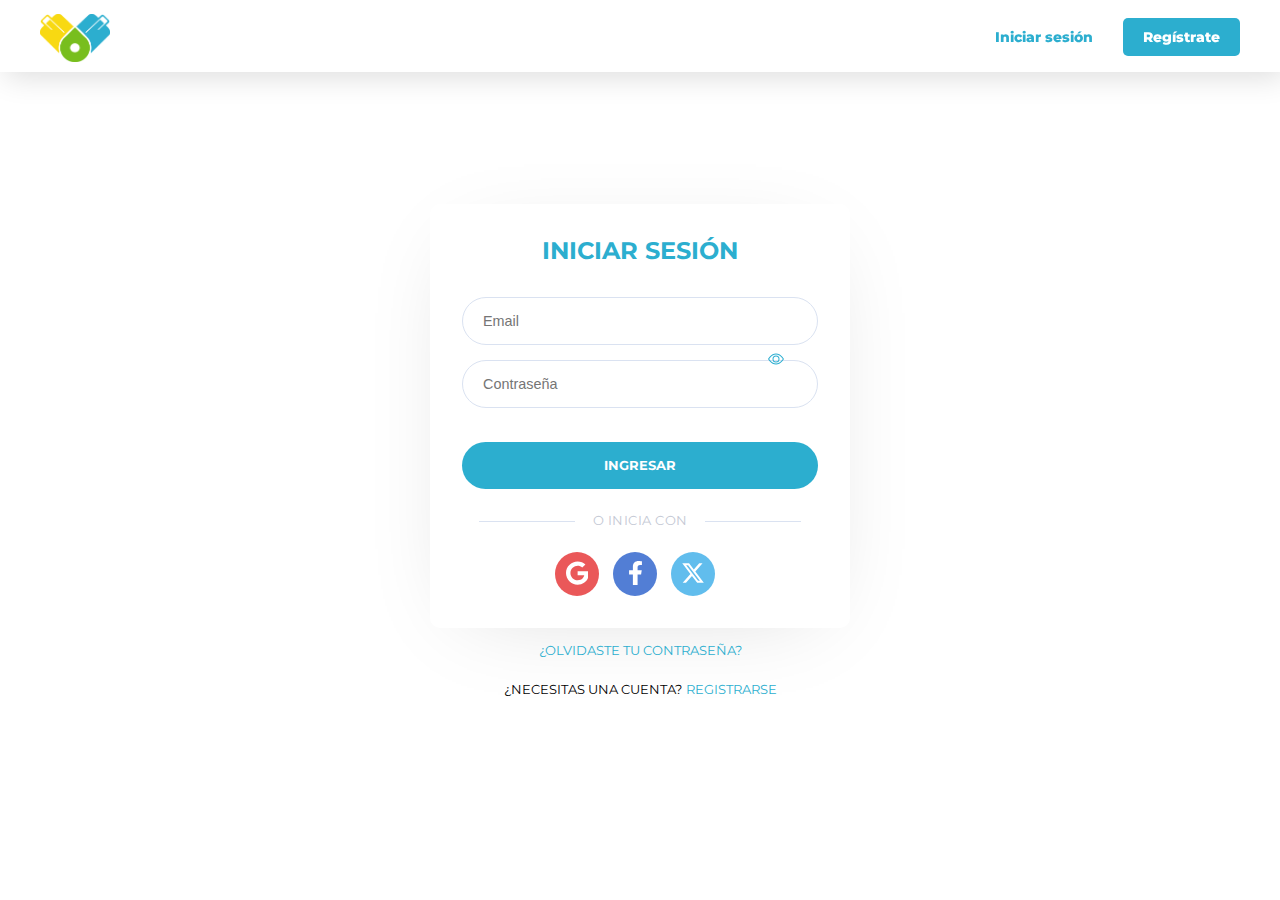
<file: login.html>
<!DOCTYPE html>
<html lang="en">
<head>
    <meta charset="UTF-8">
    <meta name="viewport" content="width=device-width, initial-scale=1.0">
    <title>Tu Ruta Venezuela</title>
    <link rel="icon" href="Resources/logo.ico">
    <link rel="stylesheet" href="assets/login.css">
    <link rel="preconnect" href="https://fonts.googleapis.com">
    <link rel="preconnect" href="https://fonts.gstatic.com" crossorigin>
    <link href="https://fonts.googleapis.com/css2?family=Handjet:wght@600&family=Montserrat:wght@500;700;800&display=swap" rel="stylesheet">
</head>
<body>
    <div class="topbar">
        <div class="container">
          <a class="logo" href="index.html"><img src="Resources/logo.png" alt="Logo"></a>
          <nav>
            <ul>
              <li><a href="login.html">Iniciar sesión</a></li>
              <li><a href="register.html" class="button">Regístrate</a></li>
            </ul>
          </nav>
        </div>
      </div>
    </div>

    <div class="container-login">
        <div class="form-background">
        <h1>Iniciar sesión</h1>
       <form>
        <input type="email" name="email" placeholder="Email" required>
        <br>
        <input type="password" name="password" placeholder="Contraseña" id="myInput" required>
        <span><img src="Resources/eye.svg" alt="" onclick="checkpassw()"></span>
        <br><br>
        <input type="submit" value="Ingresar">
      </form>
        <p class="sign-up-divider">o inicia con</p>
       <div class="social-media">
         <ul class="social-media-icons">
           <li class="google"><a href="#"><svg xmlns="http://www.w3.org/2000/svg" height="1.5em" viewBox="0 0 488 512"><!--! Font Awesome Free 6.4.2 by @fontawesome - https://fontawesome.com License - https://fontawesome.com/license (Commercial License) Copyright 2023 Fonticons, Inc. --><style>svg{fill:#ffffff}</style><path d="M488 261.8C488 403.3 391.1 504 248 504 110.8 504 0 393.2 0 256S110.8 8 248 8c66.8 0 123 24.5 166.3 64.9l-67.5 64.9C258.5 52.6 94.3 116.6 94.3 256c0 86.5 69.1 156.6 153.7 156.6 98.2 0 135-70.4 140.8-106.9H248v-85.3h236.1c2.3 12.7 3.9 24.9 3.9 41.4z"/></svg></a></li>
           <li class="facebook"><a href="#"><svg xmlns="http://www.w3.org/2000/svg" height="1.5em" viewBox="0 0 320 512"><!--! Font Awesome Free 6.4.2 by @fontawesome - https://fontawesome.com License - https://fontawesome.com/license (Commercial License) Copyright 2023 Fonticons, Inc. --><style>svg{fill:#ffffff}</style><path d="M279.14 288l14.22-92.66h-88.91v-60.13c0-25.35 12.42-50.06 52.24-50.06h40.42V6.26S260.43 0 225.36 0c-73.22 0-121.08 44.38-121.08 124.72v70.62H22.89V288h81.39v224h100.17V288z"/></svg></a></li>
           <li class="twitter"><a href="#"><svg xmlns="http://www.w3.org/2000/svg" height="1.5em" viewBox="0 0 512 512"><!--! Font Awesome Free 6.4.2 by @fontawesome - https://fontawesome.com License - https://fontawesome.com/license (Commercial License) Copyright 2023 Fonticons, Inc. --><style>svg{fill:#ffffff}</style><path d="M389.2 48h70.6L305.6 224.2 487 464H345L233.7 318.6 106.5 464H35.8L200.7 275.5 26.8 48H172.4L272.9 180.9 389.2 48zM364.4 421.8h39.1L151.1 88h-42L364.4 421.8z"/></svg></a></li>
         </ul>
       </div> 
      </div>
      <a class="rememb" href="#">¿Olvidaste tu contraseña?</a>
      <div class="login">
        <p>¿Necesitas una cuenta?<a href="register.html">Registrarse</a></p>
      </div>
      </div>
      <script src="assets/script.js"></script>
</body>
</html>
</file>
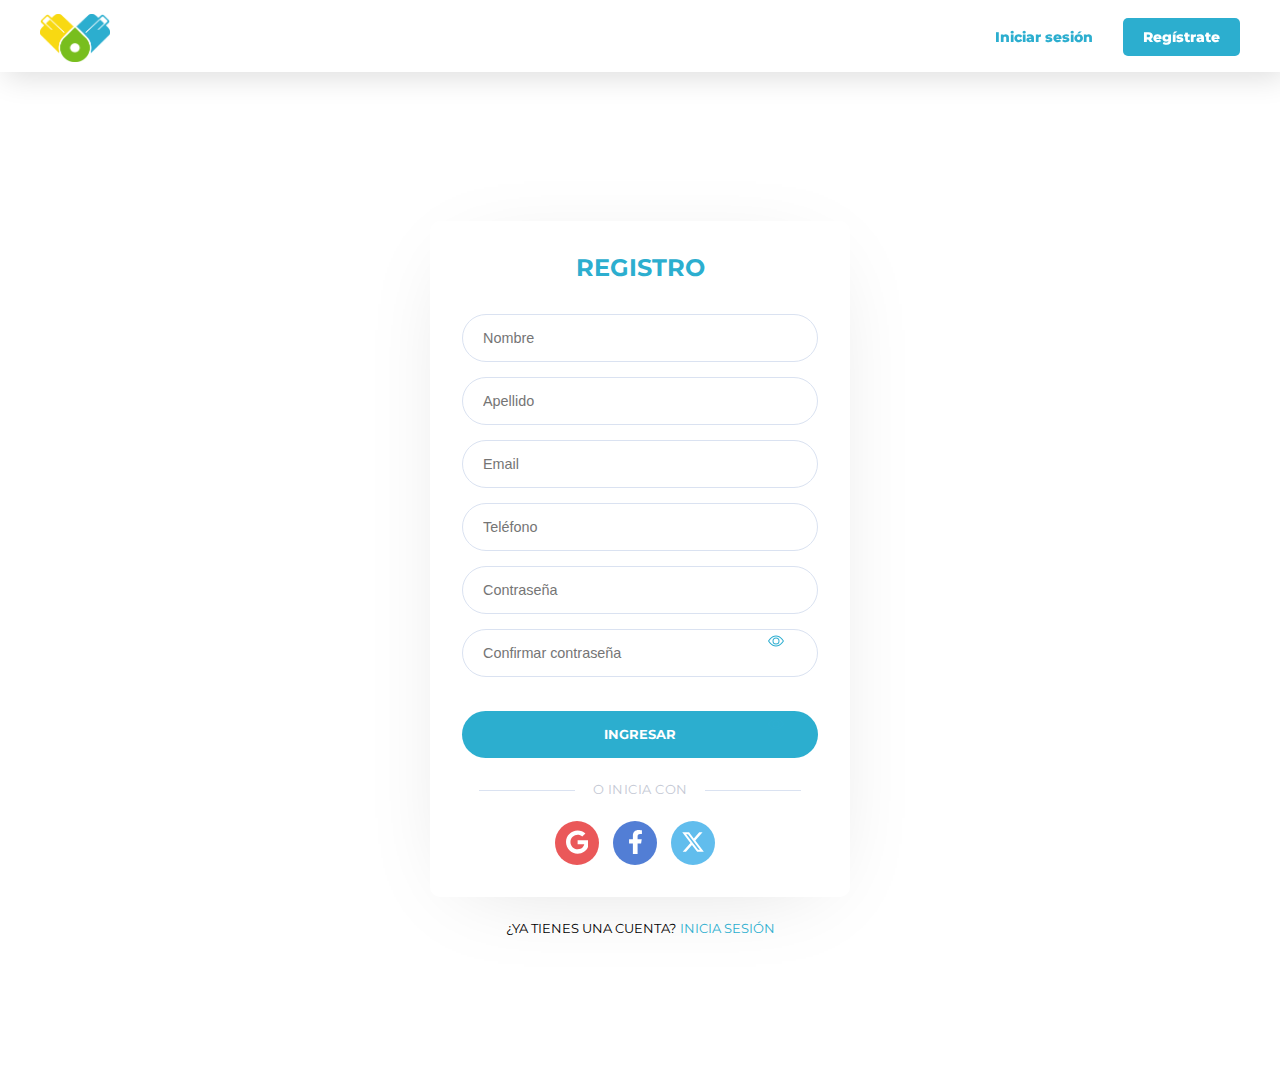
<file: register.html>
<!DOCTYPE html>
<html lang="en">
<head>
    <meta charset="UTF-8">
    <meta name="viewport" content="width=device-width, initial-scale=1.0">
    <title>Tu Ruta Venezuela</title>
    <link rel="icon" href="Resources/logo.ico">
    <link rel="stylesheet" href="assets/register.css">
    <link rel="preconnect" href="https://fonts.googleapis.com">
    <link rel="preconnect" href="https://fonts.gstatic.com" crossorigin>
    <link href="https://fonts.googleapis.com/css2?family=Handjet:wght@600&family=Montserrat:wght@500;700;800&display=swap" rel="stylesheet">
</head>
<body>
    <div class="topbar">
        <div class="container">
          <a class="logo" href="index.html"><img src="Resources/logo.png" alt="Logo"></a>
          <nav>
            <ul>
              <li><a href="login.html">Iniciar sesión</a></li>
              <li><a href="register.html" class="button">Regístrate</a></li>
            </ul>
          </nav>
        </div>
      </div>
    </div>

    <div class="container-login">
        <div class="form-background">
        <h1>Registro</h1>
       <form>
        <input type="text" name="firstname" placeholder="Nombre" required>
        <br>
        <input type="text" name="lastname" placeholder="Apellido" required>
        <br>
        <input type="email" name="email" placeholder="Email" required>
        <br>
        <input type="tel" id="phone" name="phone" placeholder="Teléfono" pattern="[0-9]{3}-[0-9]{2}-[0-9]{3}" required>
        <br>
        <input type="password" name="password" placeholder="Contraseña" id="myInput" required>
        <span><img src="Resources/eye.svg" alt="" onclick="checkpassw()"></span>
        <br>
        <input type="password" name="password" placeholder="Confirmar contraseña" id="myInput2" required>
        <span class="eye-two"><img src="Resources/eye.svg" alt="" onclick="checkpassw2()"></span>
        <br><br>
        <input type="submit" value="Ingresar">
      </form>
        <p class="sign-up-divider">o inicia con</p>
       <div class="social-media">
         <ul class="social-media-icons">
           <li class="google"><a href="#"><svg xmlns="http://www.w3.org/2000/svg" height="1.5em" viewBox="0 0 488 512"><!--! Font Awesome Free 6.4.2 by @fontawesome - https://fontawesome.com License - https://fontawesome.com/license (Commercial License) Copyright 2023 Fonticons, Inc. --><style>svg{fill:#ffffff}</style><path d="M488 261.8C488 403.3 391.1 504 248 504 110.8 504 0 393.2 0 256S110.8 8 248 8c66.8 0 123 24.5 166.3 64.9l-67.5 64.9C258.5 52.6 94.3 116.6 94.3 256c0 86.5 69.1 156.6 153.7 156.6 98.2 0 135-70.4 140.8-106.9H248v-85.3h236.1c2.3 12.7 3.9 24.9 3.9 41.4z"/></svg></a></li>
           <li class="facebook"><a href="#"><svg xmlns="http://www.w3.org/2000/svg" height="1.5em" viewBox="0 0 320 512"><!--! Font Awesome Free 6.4.2 by @fontawesome - https://fontawesome.com License - https://fontawesome.com/license (Commercial License) Copyright 2023 Fonticons, Inc. --><style>svg{fill:#ffffff}</style><path d="M279.14 288l14.22-92.66h-88.91v-60.13c0-25.35 12.42-50.06 52.24-50.06h40.42V6.26S260.43 0 225.36 0c-73.22 0-121.08 44.38-121.08 124.72v70.62H22.89V288h81.39v224h100.17V288z"/></svg></a></li>
           <li class="twitter"><a href="#"><svg xmlns="http://www.w3.org/2000/svg" height="1.5em" viewBox="0 0 512 512"><!--! Font Awesome Free 6.4.2 by @fontawesome - https://fontawesome.com License - https://fontawesome.com/license (Commercial License) Copyright 2023 Fonticons, Inc. --><style>svg{fill:#ffffff}</style><path d="M389.2 48h70.6L305.6 224.2 487 464H345L233.7 318.6 106.5 464H35.8L200.7 275.5 26.8 48H172.4L272.9 180.9 389.2 48zM364.4 421.8h39.1L151.1 88h-42L364.4 421.8z"/></svg></a></li>
         </ul>
       </div> 
      </div>
      <div class="login">
        <p>¿Ya tienes una cuenta?<a href="login.html">Inicia Sesión</a></p>
      </div>
      </div>
      <script src="assets/script.js"></script>
</body>
</html>
</file>
<file: assets/login.css>
* {
  margin: 0;
  padding: 0;
  -webkit-box-sizing: border-box;
  /* Safari/Chrome, other WebKit */
  -moz-box-sizing: border-box;
  /* Firefox, other Gecko */
  box-sizing: border-box;
  /* Opera/IE 8+ */
}

html,
body {
  height: 100%;
}

body {
  font-family: 'Handjet', sans-serif;
  font-family: 'Montserrat', sans-serif;
}

.topbar {
  background-color: rgb(255, 255, 255);
  height: 72px;
  font-family: 'Handjet', sans-serif;
  font-family: 'Montserrat', sans-serif;
  width: 100%;
  left: 0;
  top: 0px;
  position: fixed;
  z-index: 2;
  box-shadow: 5px 5px 30px rgba(0, 0, 0, 0.137);
}

.container {
  max-width: 1200px;
  margin: 0 auto;
  display: flex;
  align-items: center;
  justify-content: space-between;
  height: 100%;
}

.logo img{
  width: 70px;
  height: 48px;
  margin-top: 10%;
}

nav ul {
  list-style: none;
  margin: 0;
  padding: 0;
  display: flex;
}

nav ul li {
  margin-left: 15px;
}

nav ul li:first-child {
  margin-left: 0;
}

nav ul li a {
  color: #2CAECF;
  text-decoration: none;
  font-size: 14px;
  font-weight: 800;
  padding: 15px;
  border-radius: 4px;
  transition: background-color 0.3s ease;
}

nav ul li a:hover {
 color: #328bad;
}

.button {
  background-color: #2CAECF;
  color: #ffffff;
  padding: 10px 20px;
  border-radius: 5px;
  font-size: 14px;
  font-weight: 800;
  text-decoration: none;
  transition: background-color 0.3s ease;
}

.button:hover {
  background-color: #328bad;
  color: white;
}

.container-login {
  height: 100%;
  text-transform: uppercase;
  display: flex;
  flex-direction: column;
  align-items: center;
  justify-content: center;
}

h1 {
  font-family: "Montserrat", "Arial", sans-serif;
  color: #2CAECF;
  text-align: center;
  font-size: 1.5rem;
  margin-bottom: 32px;
}

.form-background {
  background: #fff;
  width: 420px;
  border-radius: 10px;
  padding: 32px;
  -webkit-box-shadow: 0px 15px 88px -37px rgba(0, 0, 0, 0.17);
  -moz-box-shadow: 0px 15px 88px -37px rgba(0, 0, 0, 0.17);
  box-shadow: 0px 15px 88px -37px rgba(0, 0, 0, 0.17);
}

form {
  text-transform: capitalize;
  font-family: "Montserrat", "Arial", sans-serif;
  text-align: center;
}

input {
  width: 100%;
  margin-bottom: 15px;
  border-radius: 30px;
  border: 1px solid #DAE2F1;
  padding: 15px 20px;
  color: #8498AF;
  font-size: 0.9rem;
  transition: 0.4s;
}
input:last-child {
  margin-bottom: 0;
}
input:focus {
  border-color: #8D6CC7;
  outline: none;
}

span{
    position: absolute;
    left: 60%;
    top: 39%;
}
span img {
 cursor: pointer;
 filter: invert(60%) sepia(90%) saturate(361%) hue-rotate(149deg) brightness(82%) contrast(99%);
}

[type=submit] {
  background: #2CAECF;
  border-radius: 30px;
  padding: 16px 30px;
  width: 100%;
  color: #fff;
  text-transform: uppercase;
  font-size: 0.8rem;
  transition: 0.4s;
  font-family: "Montserrat", "Arial", sans-serif;
  font-weight: 700;
  border: none;
  box-shadow: none;
  margin: 0;
}
[type=submit]:hover {
  background: #328bad;
  cursor: pointer;
}

.sign-up-divider {
  font-family: "Montserrat", "Arial", sans-serif;
  text-align: center;
  color: #C4C8D4;
  font-size: 0.8rem;
  letter-spacing: 0.5px;
  padding: 24px 0;
}
.sign-up-divider::before {
  content: "";
  display: inline-block;
  width: 27%;
  margin-right: 5%;
  height: 1px;
  background: #DAE2F1;
  vertical-align: middle;
}
.sign-up-divider::after {
  content: "";
  display: inline-block;
  width: 27%;
  margin-left: 5%;
  height: 1px;
  background: #DAE2F1;
  vertical-align: middle;
}

.social-media-icons {
  text-align: center;
  color: #fff;
}
.social-media-icons li {
  margin-right: 10px;
  list-style: none;
  display: inline-block;
  width: 44px;
  height: 44px;
  border-radius: 50%;
  color: #fff;
  font-size: 1rem;
  line-height: 0.8rem;
  transition: 0.3s;
  display: relative;
  padding-top: 15px;
}
.social-media-icons li a {
  color: #fff;
  vertical-align: middle;
  text-align: center;
}

li.google {
  background: #EA5859;
}
li.google:hover {
  background: #e73d3e;
  cursor: pointer;
}
.google svg{
    margin-top: -12%;
}

li.facebook {
  background: #527ED5;
}
li.facebook:hover {
  background: #396ccf;
  cursor: pointer;
}
.facebook svg{
    margin-top: -12%;
}


li.twitter {
  background: #61BDED;
}
li.twitter:hover {
  background: #46b2ea;
  cursor: pointer;
}
.twitter svg{
    margin-top: -12%;
}


.login {
  text-align: center;
  margin-top: 24px;
  font-size: 0.8rem;
  font-family: "Montserrat", "Arial", sans-serif;
}
.login a {
  margin-left: 4px;
  text-decoration: none;
  color: #2CAECF;
  transition: 0.3s;
}
.login a:hover {
  color: #328bad;
}

.rememb {
    margin-top: 15px;
    font-size: 0.8rem;
    text-decoration: none;
    color: #2CAECF;
    transition: 0.3s;
}
.rememb:hover {
    color: #328bad;
}
</file>
<file: assets/register.css>
* {
  margin: 0;
  padding: 0;
  -webkit-box-sizing: border-box;
  /* Safari/Chrome, other WebKit */
  -moz-box-sizing: border-box;
  /* Firefox, other Gecko */
  box-sizing: border-box;
  /* Opera/IE 8+ */
}

html,
body {
  height: 100%;
}

body {
  font-family: 'Handjet', sans-serif;
  font-family: 'Montserrat', sans-serif;
}

.topbar {
  background-color: rgb(255, 255, 255);
  height: 72px;
  font-family: 'Handjet', sans-serif;
  font-family: 'Montserrat', sans-serif;
  width: 100%;
  left: 0;
  top: 0px;
  position: fixed;
  z-index: 2;
  box-shadow: 5px 5px 30px rgba(0, 0, 0, 0.137);
}

.container {
  max-width: 1200px;
  margin: 0 auto;
  display: flex;
  align-items: center;
  justify-content: space-between;
  height: 100%;
}

.logo img{
  width: 70px;
  height: 48px;
  margin-top: 10%;
}

nav ul {
  list-style: none;
  margin: 0;
  padding: 0;
  display: flex;
}

nav ul li {
  margin-left: 15px;
}

nav ul li:first-child {
  margin-left: 0;
}

nav ul li a {
  color: #2CAECF;
  text-decoration: none;
  font-size: 14px;
  font-weight: 800;
  padding: 15px;
  border-radius: 4px;
  transition: background-color 0.3s ease;
}

nav ul li a:hover {
 color: #328bad;
}

.button {
  background-color: #2CAECF;
  color: #ffffff;
  padding: 10px 20px;
  border-radius: 5px;
  font-size: 14px;
  font-weight: 800;
  text-decoration: none;
  transition: background-color 0.3s ease;
}

.button:hover {
  background-color: #328bad;
  color: white;
}

.container-login {
  margin-top: 15%;
  height: 100%;
  text-transform: uppercase;
  display: flex;
  flex-direction: column;
  align-items: center;
  justify-content: center;
  padding-bottom: 10%;
}

h1 {
  font-family: "Montserrat", "Arial", sans-serif;
  color: #2CAECF;
  text-align: center;
  font-size: 1.5rem;
  margin-bottom: 32px;
}

.form-background {
  background: #fff;
  width: 420px;
  border-radius: 10px;
  padding: 32px;
  -webkit-box-shadow: 0px 15px 88px -37px rgba(0, 0, 0, 0.17);
  -moz-box-shadow: 0px 15px 88px -37px rgba(0, 0, 0, 0.17);
  box-shadow: 0px 15px 88px -37px rgba(0, 0, 0, 0.17);
}

form {
  text-transform: capitalize;
  font-family: "Montserrat", "Arial", sans-serif;
  text-align: center;
}

input {
  width: 100%;
  margin-bottom: 15px;
  border-radius: 30px;
  border: 1px solid #DAE2F1;
  padding: 15px 20px;
  color: #8498AF;
  font-size: 0.9rem;
  transition: 0.4s;
}
input:last-child {
  margin-bottom: 0;
}
input:focus {
  border-color: #8D6CC7;
  outline: none;
}

span{
    position: absolute;
    left: 60%;
    top: 70.3%;
}
span img {
 cursor: pointer;
 filter: invert(60%) sepia(90%) saturate(361%) hue-rotate(149deg) brightness(82%) contrast(99%);
}
.eye-two{
    position: absolute;
    left: 60%;
    top: 79.6%;
}
.eye-two img {
 cursor: pointer;
 filter: invert(60%) sepia(90%) saturate(361%) hue-rotate(149deg) brightness(82%) contrast(99%);
}

[type=submit] {
  background: #2CAECF;
  border-radius: 30px;
  padding: 16px 30px;
  width: 100%;
  color: #fff;
  text-transform: uppercase;
  font-size: 0.8rem;
  transition: 0.4s;
  font-family: "Montserrat", "Arial", sans-serif;
  font-weight: 700;
  border: none;
  box-shadow: none;
  margin: 0;
}
[type=submit]:hover {
  background: #328bad;
  cursor: pointer;
}

.sign-up-divider {
  font-family: "Montserrat", "Arial", sans-serif;
  text-align: center;
  color: #C4C8D4;
  font-size: 0.8rem;
  letter-spacing: 0.5px;
  padding: 24px 0;
}
.sign-up-divider::before {
  content: "";
  display: inline-block;
  width: 27%;
  margin-right: 5%;
  height: 1px;
  background: #DAE2F1;
  vertical-align: middle;
}
.sign-up-divider::after {
  content: "";
  display: inline-block;
  width: 27%;
  margin-left: 5%;
  height: 1px;
  background: #DAE2F1;
  vertical-align: middle;
}

.social-media-icons {
  text-align: center;
  color: #fff;
}
.social-media-icons li {
  margin-right: 10px;
  list-style: none;
  display: inline-block;
  width: 44px;
  height: 44px;
  border-radius: 50%;
  color: #fff;
  font-size: 1rem;
  line-height: 0.8rem;
  transition: 0.3s;
  display: relative;
  padding-top: 15px;
}
.social-media-icons li a {
  color: #fff;
  vertical-align: middle;
  text-align: center;
}

li.google {
  background: #EA5859;
}
li.google:hover {
  background: #e73d3e;
  cursor: pointer;
}
.google svg{
    margin-top: -12%;
}

li.facebook {
  background: #527ED5;
}
li.facebook:hover {
  background: #396ccf;
  cursor: pointer;
}
.facebook svg{
    margin-top: -12%;
}


li.twitter {
  background: #61BDED;
}
li.twitter:hover {
  background: #46b2ea;
  cursor: pointer;
}
.twitter svg{
    margin-top: -12%;
}


.login {
  text-align: center;
  margin-top: 24px;
  font-size: 0.8rem;
  font-family: "Montserrat", "Arial", sans-serif;
}
.login a {
  margin-left: 4px;
  text-decoration: none;
  color: #2CAECF;
  transition: 0.3s;
}
.login a:hover {
  color: #328bad;
}

.rememb {
    margin-top: 15px;
    font-size: 0.8rem;
    text-decoration: none;
    color: #2CAECF;
    transition: 0.3s;
}
.rememb:hover {
    color: #328bad;
}
</file>
